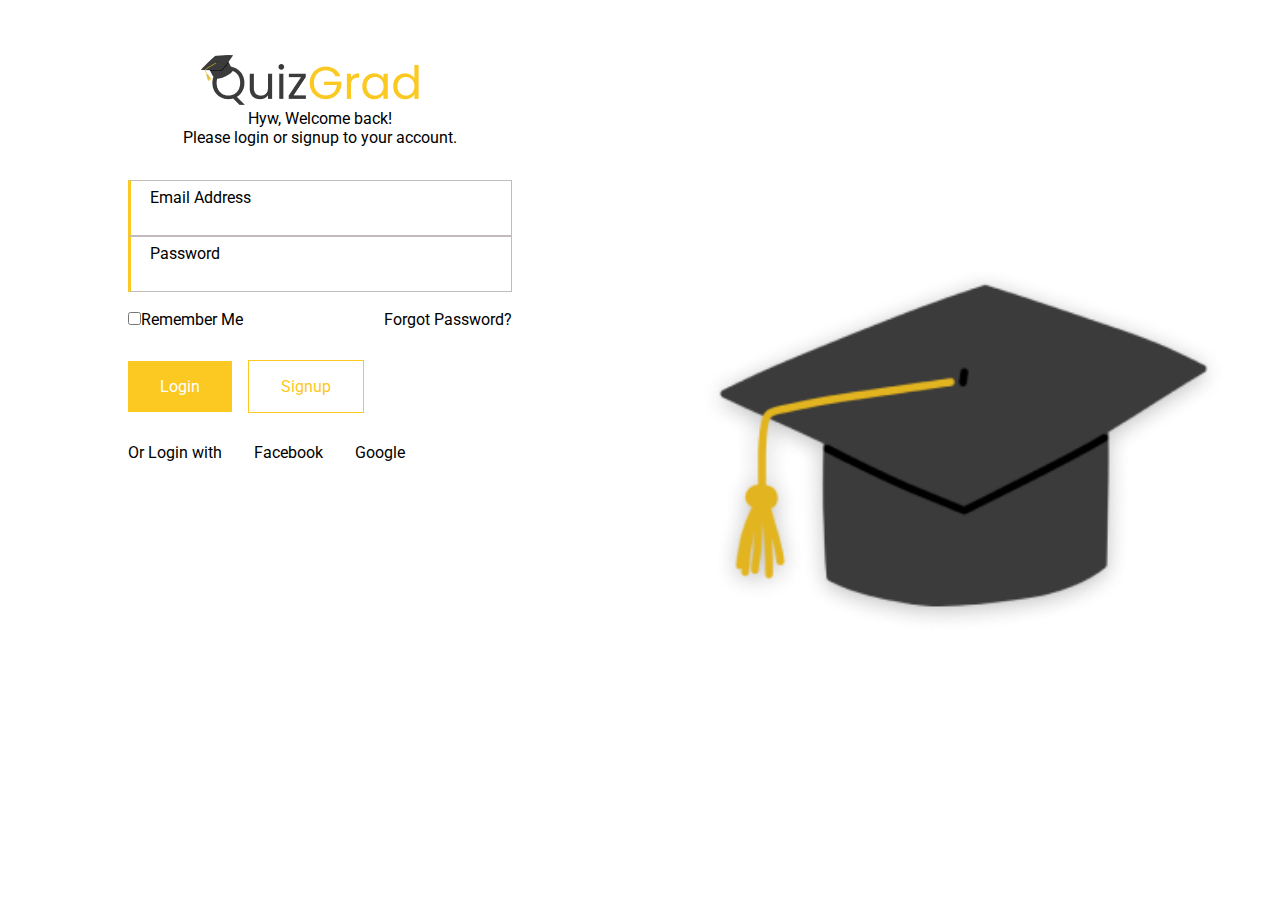
<file: index.html>
<!DOCTYPE html>
<html lang="en">
  <head>
    <meta charset="UTF-8" />
    <meta name="viewport" content="width=device-width, initial-scale=1.0" />
    <title>QuizGrad</title>
    <link rel="stylesheet" href="./styles.css" />
    <link rel="preconnect" href="https://fonts.googleapis.com" />
    <link rel="preconnect" href="https://fonts.gstatic.com" crossorigin />
    <link
      href="https://fonts.googleapis.com/css2?family=Poppins:ital,wght@0,100;0,200;0,300;0,400;0,500;0,600;0,700;0,800;0,900;1,100;1,200;1,300;1,400;1,500;1,600;1,700;1,800;1,900&display=swap"
      rel="stylesheet"
    />
    <link rel="preconnect" href="https://fonts.googleapis.com">
<link rel="preconnect" href="https://fonts.gstatic.com" crossorigin>
<link href="https://fonts.googleapis.com/css2?family=Roboto:ital,wght@0,100;0,300;0,400;0,500;0,700;0,900;1,100;1,300;1,400;1,500;1,700;1,900&display=swap" rel="stylesheet">

  <body>
    <div id="auth-container">
      <div id="auth-left">
        <div id="auth-content">
          <a href="index.html">
            <img src="./Assets/Images/large-logo.png" alt="logo">
          </a>
          <p>Hyw, Welcome back!</p>
          <p>Please login or signup to your account.</p>
        </div>
        <form id="auth">
          <div class="fields">
            <label for="email">Email Address</label>
            <input type="email" id="email" required>
          </div>
          <div class="fields">
            <label for="password">Password</label>
            <input type="password" id="password" required>
          </div>
          <div id="form-handles">
            <div id="rememberme">
              <input type="checkbox" name="rememberme">
              <label for="rememberme">Remember Me</label>
            </div>
            <label for="forgot-password" onclick="handleForgotPassword()">Forgot Password?</label>
          </div>
          <div id="form-btns">
            <div id="formlogin-btn" onclick="handleAuth()">Login</div>
            <div id="formsignup-btn" onclick="displaySignupForm()">Signup</div>
          </div>
        </form>
        <ul id="auth-methods">
          <li>Or Login with</li>
          <li>Facebook</li>
          <li>Google</li>
        </ul>
      </div>
      <img src="./Assets/Images/Graduate-Cap.png" alt="auth-img" id="auth-img">
    </div>
    <script src="./script.js"></script>
  </body>
  </html>
</file>
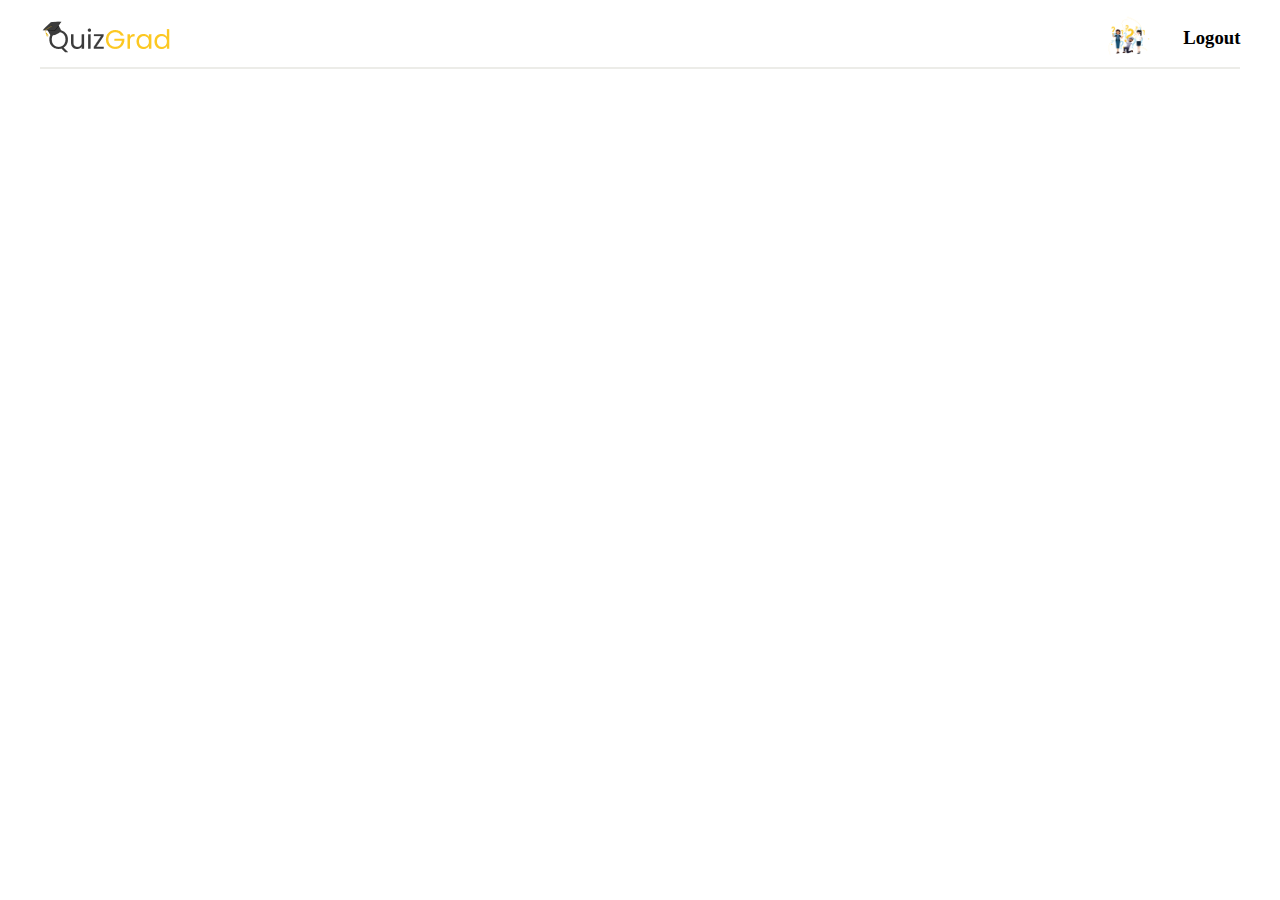
<file: dashboard.html>
<!DOCTYPE html>
<html lang="en">
<head>
    <meta charset="UTF-8">
    <meta name="viewport" content="width=device-width, initial-scale=1.0">
    <title>Dashboard</title>
</head>
<style>
    nav{
        margin: auto;
  width: 95%;
  display: flex;
  height: 15%;
  align-items: center;
  justify-content: space-between;
  border-bottom: 2px solid #ecece8;
    }
    #profile{
        width: max-content;
        display: flex;
        justify-content: space-between;
        align-items: center;
    }
    #profile>img{
        object-fit: contain;
        border-radius: 50%;
        width: 3rem;
        height: 3rem;
    }
    #username{
        margin-left: 1rem;
        margin-right: 1rem;
    }
</style>
<body>
    <nav>
        <div id="logo">
            <a href="index.html">
          <img src="./Assets/Images/logo.png" alt="logo" />

            </a>
        </div>
        <div id="profile">
            <img src="./Assets/Images/hero.png" alt="" id="profile-pic">
            <h3 id="username"></h3>
            <h3 onclick="handleLogout()">Logout</h3>
        </div>
       
      </nav>
      <div id="users-list">
            
      </div>
    <script src="./dashboard.js"></script>
</body>
</html>
</file>
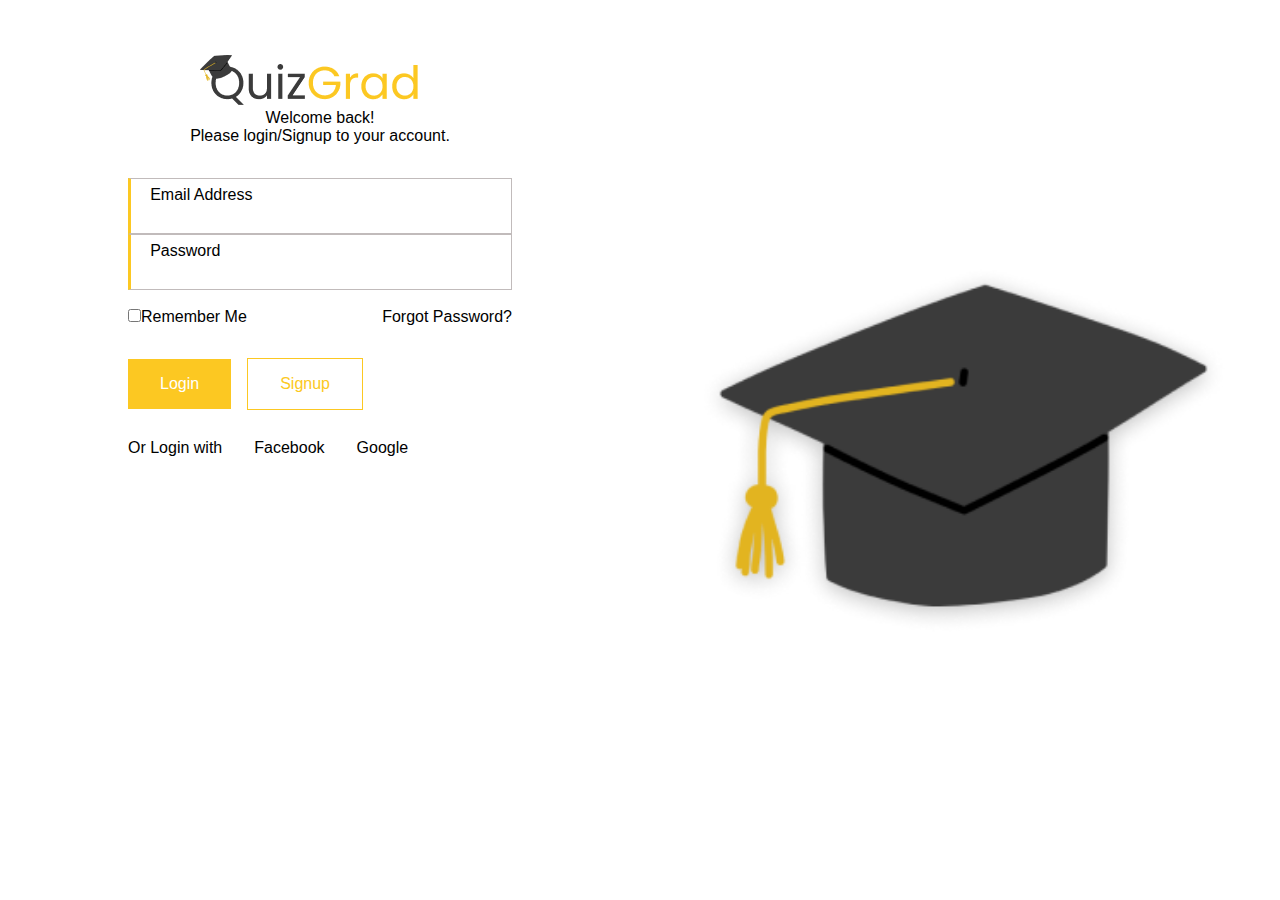
<file: login.html>
<!DOCTYPE html>
<html lang="en">
  <head>
    <meta charset="UTF-8" />
    <meta name="viewport" content="width=device-width, initial-scale=1.0" />
    <title>Authentication</title>
    <link rel="stylesheet" href="./styles.css" />
  </head>
  <body>
    <div id="auth-container">
      <div id="auth-left">
        <div id="auth-content">
          <a href="index.html">
            <img src="./Assets/Images/large-logo.png" alt="logo" />
  
              </a>
          <p>Welcome back!</p>
          <p>Please login/Signup to your account.</p>
        </div>
        <form action="submit" id="auth">
            <div class="fields">
                <label for="email">Email Address</label>
                <input type="email" id="email" required>
            </div>
            <div class="fields">
                <label for="Password">Password</label>
                <input type="Password" id="password" required>
            </div>
            
            <div id="form-handles">
               <div id="rememberme"> <input type="checkbox" name="rememberme" >
                <label for="rememberme">Remember Me</label></div>
                <label for="Forgot Password?">Forgot Password?</label>
            </div>
            <div id="form-btns">
                <div id="formlogin-btn" onclick="handleAuth()">Login</div>
                <div id="formsignup-btn" onclick="handleSignup()">Signup</div>

            </div>

        </form>
        <ul id="auth-methods">
            <li>Or Login with</li>
            <li>Facebook</li>
            <li>Google</li>
        </p>
      </div>
      <img src="./Assets/Images/Graduate-Cap.png" alt="" id="auth-img" />
    </div>
    <script src="./script.js"></script>
  </body>
</html>
</file>
<file: styles.css>
* {
  box-sizing: border-box;
  margin: 0;
  padding: 0;
}
html,
body {
  width: 100vw;
  height: 100vh;
}

nav {
  margin: auto;
  width: 95%;
  display: flex;
  height: 15%;
  align-items: center;
  justify-content: space-between;
  border-bottom: 2px solid #ecece8;
}
#nav-right {
  width: 30%;
  display: flex;
}

#nav-right > ul {
  display: flex;
}

#nav-right > ul > li {
  list-style: none;
  padding: 1rem;
  color: #e0e0e0;
}
#login-btn {
  font-family: "Roboto", sans-serif;
  border: 2px solid #fcc822;
  padding: 1rem 1.3rem;
  color: #fcc822;
}

#hero {
  font-family: "Roboto", sans-serif;
  position: relative;
  margin: 0;
  padding: 0;
  width: 100%;
  height: 80%;
  display: flex;
}
#hero-content {
  display: flex;
  flex-direction: column;
  align-items: center;
  justify-content: center;
  width: 45%;

  height: 100%;
}

#hero-description > h1 {
  font-family: Roboto;
  font-size: 3rem;
  font-weight: 500;
  line-height: 48.54px;
  text-align: left;
}
#hero-img {
  display: flex;
  justify-content: center;
  align-items: center;
  overflow: hidden;
  width: 55%;
  height: 100%;
}
#hero-img > img {
  width: 30rem;
  object-fit: contain;
  height: 30rem;
}

#hero-description > p {
    font-family: Roboto;
font-size: 13.93px;
font-weight: 400;
line-height: 16.33px;
text-align: left;

  margin: 5vh 0vh;
  color: #828282;
}
#hero-btns {
  font-family: "Roboto", sans-serif;

  width: 55%;
  height: 10%;
  display: flex;
  align-items: center;
  justify-content: space-between;
}
#startsolve-btn {
  background-color: #fcc822;
  color: white !important;
  font-weight: bolder;
  display: flex;
  justify-content: center;
  align-items: center;
  width: 40%;
  height: 100%;
}
#know-more {
  width: 40%;
  height: 100%;
  color: #fcc822;
  display: flex;
  justify-content: center;
  align-items: center;
  border: none;
  background-color: transparent;
}
#pattern {
  width: 13rem;
  object-fit: contain;
  position: absolute;
  left: 0;
  bottom: -5%;
}

#auth-container{
  font-family: "Roboto", sans-serif;

    width: 100%;
    height: 100%;
    display: flex;
}
#auth-left{
  padding-top: 3rem;
  background-color: white;
  gap: 2rem;
  margin: auto;
    width: 50%;
    height: 100%;
    display: flex;
    flex-direction: column;
    /* justify-content: center; */
    align-items: center;
}
#auth-content{
  
    display: flex;
    justify-content: center;
    align-items: center;
    flex-direction: column;
}
#auth-content>#logo{
  margin-top: 2rem;
  padding-bottom: 1rem;
    object-fit: contain;
    width: 22rem;
    height: auto;

}
form{
    width: 60%;
    display: flex;
    flex-direction: column;
    justify-content: center;
    height: max-content;
}
.fields{
  border-left: 3px solid #fcc822 !important;
    padding-left: 5%;
    gap: 0.2rem;
    justify-content: center;
    width: 100%;
    height: 3.5rem;
    display: flex;flex-direction: column;
    border: 1px solid #C1BBBB;
}
input{
  font-size: 1rem;
  color: #fcc822;
  font-weight: bolder;
    border: none;
    background-color: transparent;
    outline: none;
}
#form-handles{
  margin-top: 1rem;
  margin-bottom: 1rem;
  width: 100%;
  height: 10%;
  display: flex;justify-content: space-between;
  align-items: center;
}
#form-btns{
  margin-top: 1rem;
  align-items: center;
  display: flex;
  width: max-content;
  gap: 1rem;
height: 20%;
}
#formlogin-btn{
  background-color: #fcc822;
  color: white;
  display: flex;
  justify-content: center;align-items: center;
  padding: 1rem 2rem;
}
#formsignup-btn{
  border: 1px solid #fcc822;
  background-color:white;
  color: #fcc822;
  display: flex;
  justify-content: center;align-items: center;
  padding: 1rem 2rem;
}
#auth-methods{
  width: 60%;
  list-style: none;
  display: flex;
  gap: 2rem;
  /* justify-content: space-around; */
}

#auth-img{
  margin: auto;
  object-fit: contain;
  width: 50%;height: 50%;
}

#profile{
  background-color: red;
}
</file>
